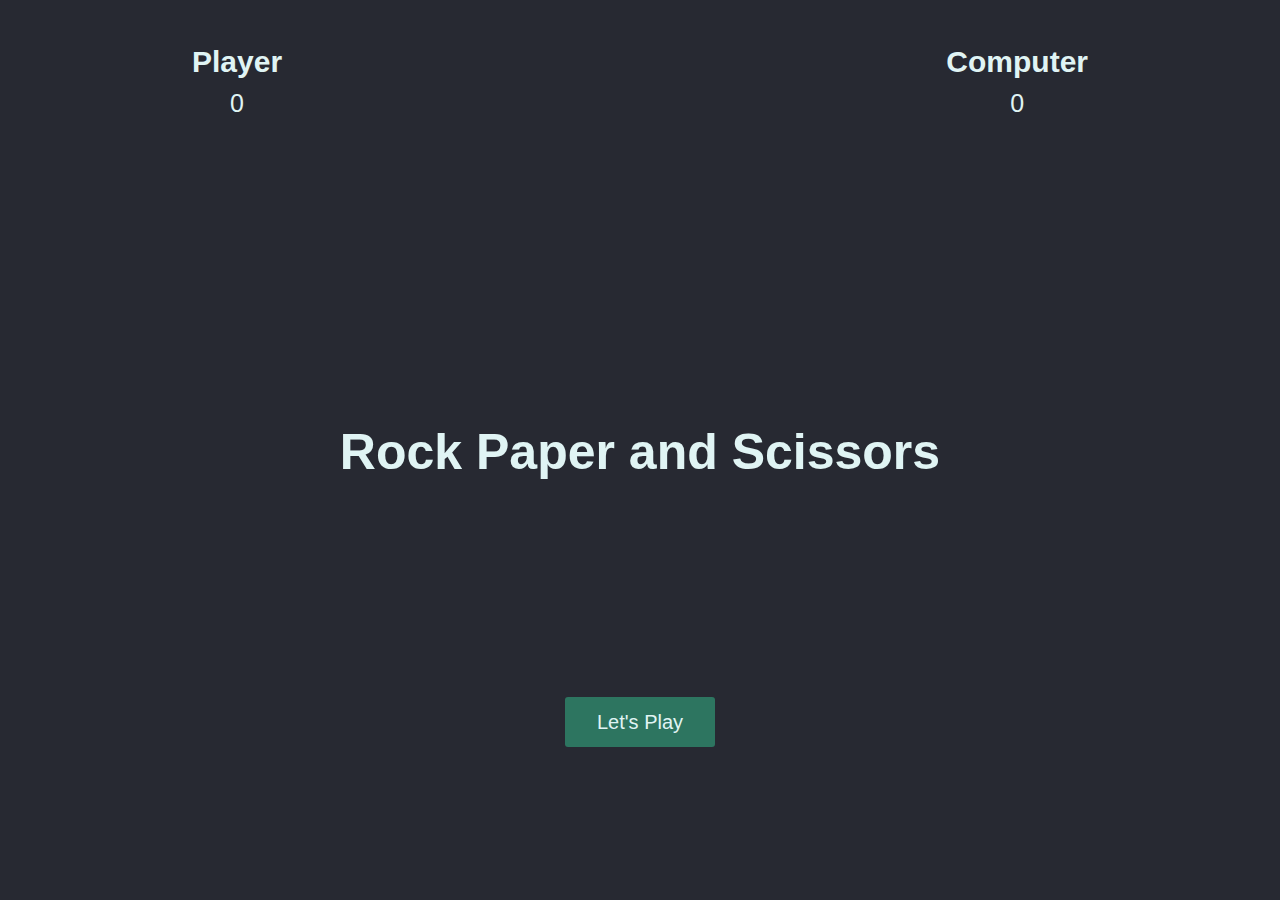
<file: index.html>
<!DOCTYPE html>
<html lang="en">

<head>
    <meta charset="UTF-8">
    <meta name="viewport" content="width=device-width,initial-scale=1.0">
    <link rel="stylesheet" href="styles.css">
    <title>Rock Paper Scissor</title>
</head>

<body class="container">
    <div class="header ">
        <div>
            <h2>Player</h2>
            <p class="pscore">0</p>
        </div>
        <div>
            <h2>Computer</h2>
            <p class="cscore">0</p>
        </div>
    </div>
    <div class="intro">
        <h1>Rock Paper and Scissors</h1>
        <button class="btn play">Let's Play</button>
    </div>
    <div class="match fadeOut">
        <h1 class="winner">Choose an option</h1>
        <div class="hands">
            <img class="player-hand" src="rock.png" alt="">
            <img class="computer-hand" src="rock.png" alt="">
        </div>
        <div class="btncontainer">
            <button class="btn rock">rock</button>
            <button class="btn paper">paper</button>
            <button class="btn scissors">scissors</button>
        </div>
    </div>
    <script src="index.js"></script>
</body>

</html>
</file>
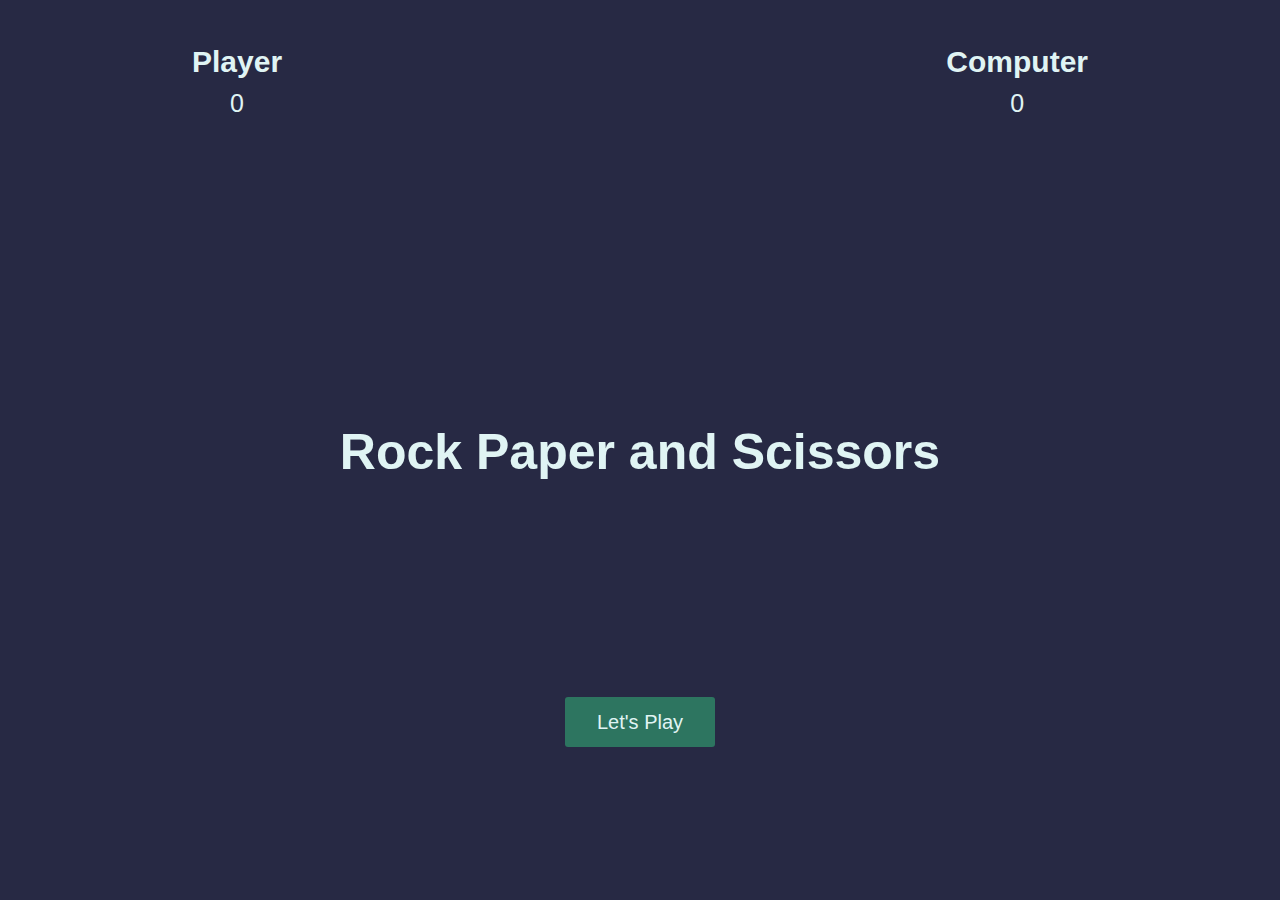
<file: rockPaperScissor/index.html>
<!DOCTYPE html>
<html lang="en">

<head>
    <meta charset="UTF-8">
    <meta name="viewport" content="width=device-width, initial-scale=1.0">
    <title>Rock Paper Scissors</title>
    <link rel="stylesheet" href="./style.css">
</head>

<body class="container">
    <!-- Header -->
    <div class="header ">
        <div>
            <h2>Player</h2>
            <p class="pscore">0</p>
        </div>
        <div>
            <h2>Computer</h2>
            <p class="cscore">0</p>
        </div>
    </div>

    <!-- Game -->
    <!-- starting window -->
    <div class="intro">
        <h1>Rock Paper and Scissors</h1>
        <button class="btn play">Let's Play</button>
    </div>
    <div class="match fadeOut">
        <h1 class="winner">Choose an option</h1>
        <div class="hands">
            <img class="player-hand" src="./assets/rock.png" alt="">
            <img class="computer-hand" src="./assets/rock.png" alt="">
        </div>
        <div class="btncontainer">
            <button class="btn rock">rock</button>
            <button class="btn paper">paper</button>
            <button class="btn scissors">scissors</button>
        </div>
    </div>

    <script src="./app.js">

    </script>
</body>

</html>
</file>
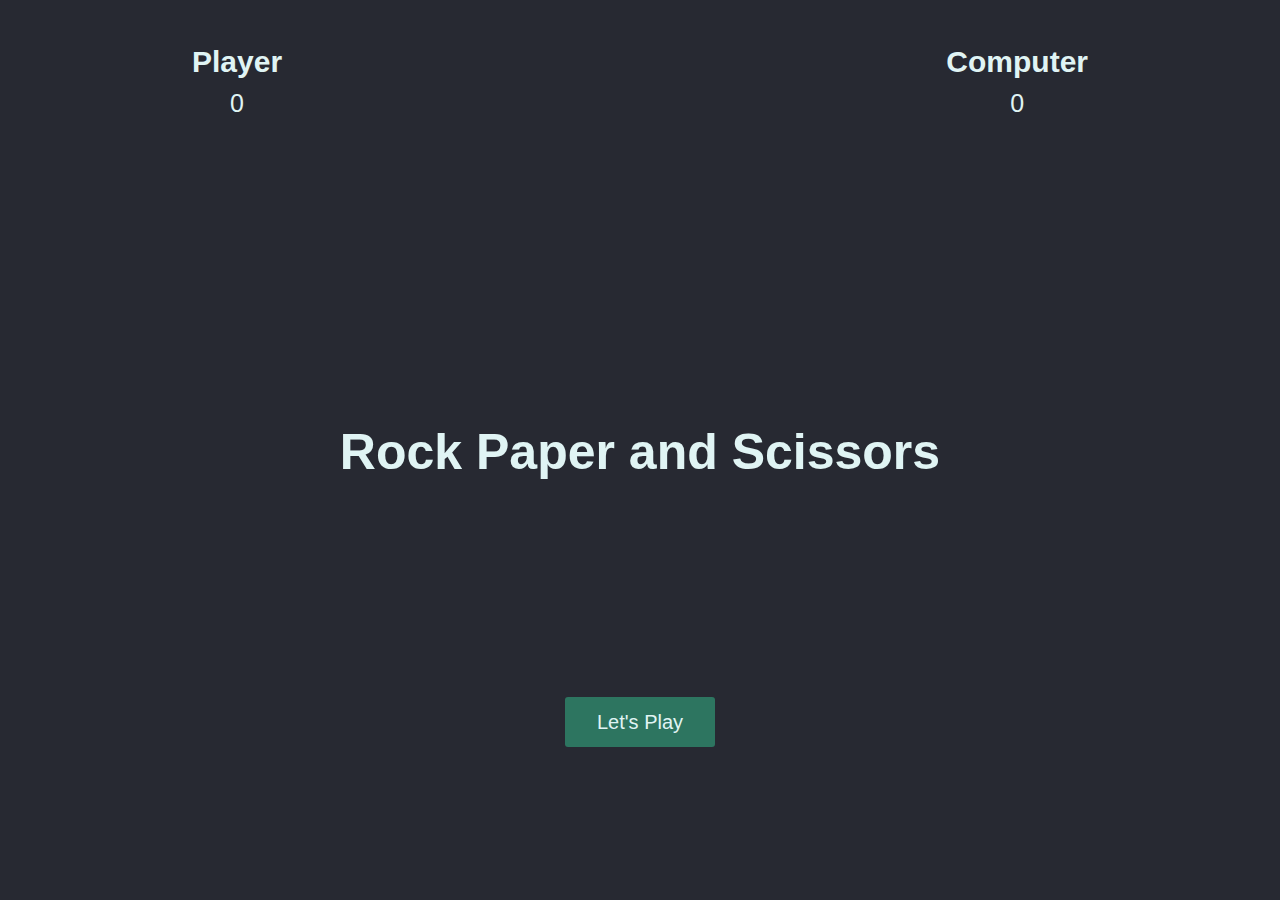
<file: game.html>
<!DOCTYPE html>
<html lang="en">

<head>
    <meta charset="UTF-8">
    <meta name="viewport" content="width=device-width,initial-scale=1.0">
    <link rel="stylesheet" href="styles.css">
    <title>Rock Paper Scissor</title>
</head>

<body class="container">
    <div class="header ">
        <div>
            <h2>Player</h2>
            <p class="pscore">0</p>
        </div>
        <div>
            <h2>Computer</h2>
            <p class="cscore">0</p>
        </div>
    </div>
    <div class="intro">
        <h1>Rock Paper and Scissors</h1>
        <button class="btn play">Let's Play</button>
    </div>
    <div class="match fadeOut">
        <h1 class="winner">Choose an option</h1>
        <div class="hands">
            <img class="player-hand" src="rock.png" alt="">
            <img class="computer-hand" src="rock.png" alt="">
        </div>
        <div class="btncontainer">
            <button class="btn rock">rock</button>
            <button class="btn paper">paper</button>
            <button class="btn scissors">scissors</button>
        </div>
    </div>
    <script src="app.js"></script>
</body>

</html>
</file>
<file: styles.css>
* {
    margin: 0;
    padding: 0;
    box-sizing: border-box;
}

.container {
    background-color: rgb(39, 41, 50);
    color: white;
    width: 100%;
    height: 100vh;
    display: flex;
    flex-direction: column;
    justify-content: center;
    align-items: center;
    font-family: sans-serif;
}

h1 {

    font-size: 50px;
}

h2 {
    font-size: 30px;
}

.header {
    height: 30vh;
    width: 70%;
    margin-left: 30%;
    margin-right: 30%;
    color: rgb(224, 244, 244);
    text-align: center;
    display: flex;
    justify-content: space-between;

}

.pscore,
.cscore {
    margin: 10px;
    font-size: 25px;
}

.intro {
    height: 60vh;
    color: rgb(224, 244, 244);
    display: flex;
    flex-direction: column;
    justify-content: space-around;
    align-items: center;
    transition: opacity 0.5s ease;
}

.match {
    position: absolute;
    top: 50%;
    left: 50%;
    transform: translate(-50%, -50%);
    transition: opacity 0.5s ease 0.5s;
}

.btn {
    width: 150px;
    height: 50px;
    background: none;
    border: none;
    color: rgb(224, 244, 244);
    font-size: 20px;
    background-color: rgb(45, 117, 96);
    border-radius: 3px;
    cursor: pointer;
}

.btncontainer {
    width: 100%;
    display: flex;
    justify-content: space-evenly;
    align-items: center;
}

.hands {
    width: 100%;
    display: flex;
    justify-content: space-evenly;
    align-items: center;
}

.winner {
    color: rgb(224, 244, 244);
    font-size: 50px;
    text-align: center;
}

.player-hand {
    transform: rotateY(180deg);
}

.fadeOut {
    opacity: 0;
    pointer-events: none;
}

.fadeIn {
    opacity: 1;
    pointer-events: all;
}

@media screen and (max-width: 612px) {
    .title {
        text-align: center;
    }

    .score {
        position: absolute;
        top: 200px;
        width: 100vw;
    }

    .options {
        width: 100vw;
    }
}

@keyframes shakePlayer {
    0% {
        transform: rotateY(180deg) translateY(0px);
    }

    15% {
        transform: rotateY(180deg) translateY(-50px);
    }

    25% {
        transform: rotateY(180deg) translateY(0px);
    }

    35% {
        transform: rotateY(180deg) translateY(-50px);
    }

    50% {
        transform: rotateY(180deg) translateY(0px);
    }

    65% {
        transform: rotateY(180deg) translateY(-50px);
    }

    75% {
        transform: rotateY(180deg) translateY(0px);
    }

    85% {
        transform: rotateY(180deg) translateY(-50px);
    }

    100% {
        transform: rotateY(180deg) translateY(0px);
    }
}

@keyframes shakeComputer {
    0% {
        transform: translateY(0px);
    }

    15% {
        transform: translateY(-50px);
    }

    25% {
        transform: translateY(0px);
    }

    35% {
        transform: translateY(-50px);
    }

    50% {
        transform: translateY(0px);
    }

    65% {
        transform: translateY(-50px);
    }

    75% {
        transform: translateY(0px);
    }

    85% {
        transform: translateY(-50px);
    }

    100% {
        transform: translateY(0px);
    }
}
</file>
<file: rockPaperScissor/style.css>
* {
    margin: 0;
    padding: 0;
    box-sizing: border-box;
}

.container {
    background-color: rgb(39, 41, 68);
    color: white;
    width: 100%;
    height: 100vh;
    display: flex;
    flex-direction: column;
    justify-content: center;
    align-items: center;
    font-family: sans-serif;
}

h1 {

    font-size: 50px;
}

h2 {
    font-size: 30px;
}

.header {
    height: 30vh;
    width: 70%;
    margin-left: 30%;
    margin-right: 30%;
    color: rgb(224, 244, 244);
    text-align: center;
    display: flex;
    justify-content: space-between;

}

.pscore,
.cscore {
    margin: 10px;
    font-size: 25px;
}


.intro {
    height: 60vh;
    color: rgb(224, 244, 244);
    display: flex;
    flex-direction: column;
    justify-content: space-around;
    align-items: center;
    transition: opacity 0.5s ease;
}

.match {
    position: absolute;
    top: 50%;
    left: 50%;
    transform: translate(-50%, -50%);
    transition: opacity 0.5s ease 0.5s;
}

.btn {
    width: 150px;
    height: 50px;
    background: none;
    border: none;
    color: rgb(224, 244, 244);
    font-size: 20px;
    background-color: rgb(45, 117, 96);
    border-radius: 3px;
    cursor: pointer;
}

.btncontainer {
    width: 100%;
    display: flex;
    justify-content: space-evenly;
    align-items: center;
}

.hands {
    width: 100%;
    display: flex;
    justify-content: space-evenly;
    align-items: center;
}

.winner {
    color: rgb(224, 244, 244);
    font-size: 50px;
    text-align: center;
}

.player-hand {
    transform: rotateY(180deg);
}

.fadeOut {
    opacity: 0;
    pointer-events: none;
}

.fadeIn {
    opacity: 1;
    pointer-events: all;
}

@keyframes shakePlayer {
    0% {
        transform: rotateY(180deg) translateY(0px);
    }

    15% {
        transform: rotateY(180deg) translateY(-50px);
    }

    25% {
        transform: rotateY(180deg) translateY(0px);
    }

    35% {
        transform: rotateY(180deg) translateY(-50px);
    }

    50% {
        transform: rotateY(180deg) translateY(0px);
    }

    65% {
        transform: rotateY(180deg) translateY(-50px);
    }

    75% {
        transform: rotateY(180deg) translateY(0px);
    }

    85% {
        transform: rotateY(180deg) translateY(-50px);
    }

    100% {
        transform: rotateY(180deg) translateY(0px);
    }
}

@keyframes shakeComputer {
    0% {
        transform: translateY(0px);
    }

    15% {
        transform: translateY(-50px);
    }

    25% {
        transform: translateY(0px);
    }

    35% {
        transform: translateY(-50px);
    }

    50% {
        transform: translateY(0px);
    }

    65% {
        transform: translateY(-50px);
    }

    75% {
        transform: translateY(0px);
    }

    85% {
        transform: translateY(-50px);
    }

    100% {
        transform: translateY(0px);
    }
}
</file>
